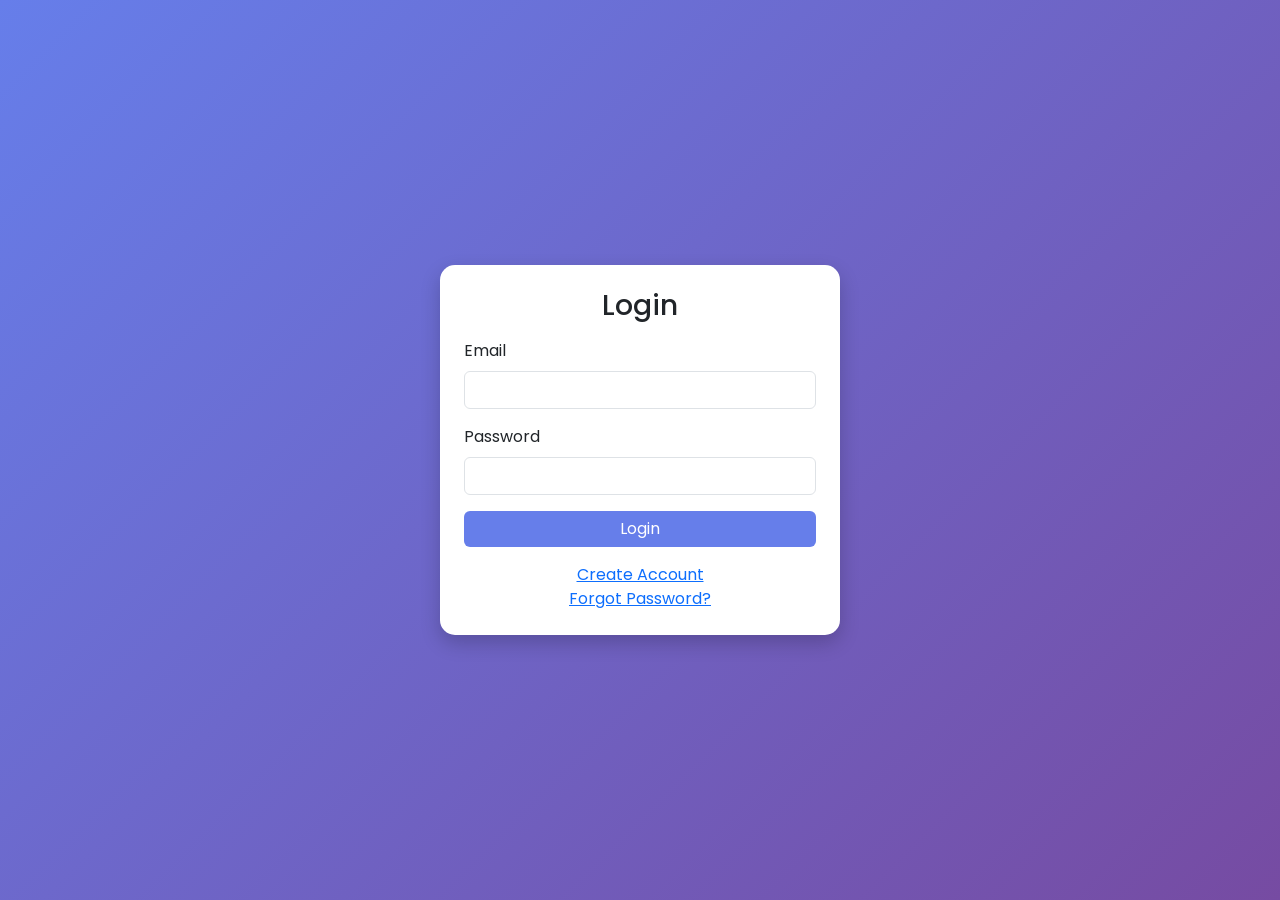
<file: index.html>
<!DOCTYPE html>
<html lang="en">
<head>
<meta charset="UTF-8">
<meta name="viewport" content="width=device-width, initial-scale=1">
<title>Login</title>
<link href="https://cdn.jsdelivr.net/npm/bootstrap@5.3.0/dist/css/bootstrap.min.css" rel="stylesheet">
<link rel="stylesheet" href="styles.css">
</head>
<body>
<div class="center-box">
<div class="card p-4 w-100" style="max-width:400px">
<h3 class="text-center mb-3">Login</h3>
<form>
<div class="mb-3">
<label class="form-label">Email</label>
<input type="email" class="form-control" required>
</div>
<div class="mb-3">
<label class="form-label">Password</label>
<input type="password" class="form-control" required>
</div>
<button class="btn btn-primary w-100">Login</button>
</form>
<div class="text-center mt-3">
<a href="register.html">Create Account</a><br>
<a href="forgot-password.html">Forgot Password?</a>
</div>
</div>
</div>
<script src="https://cdn.jsdelivr.net/npm/bootstrap@5.3.0/dist/js/bootstrap.bundle.min.js"></script>
</body>
</html>
</file>
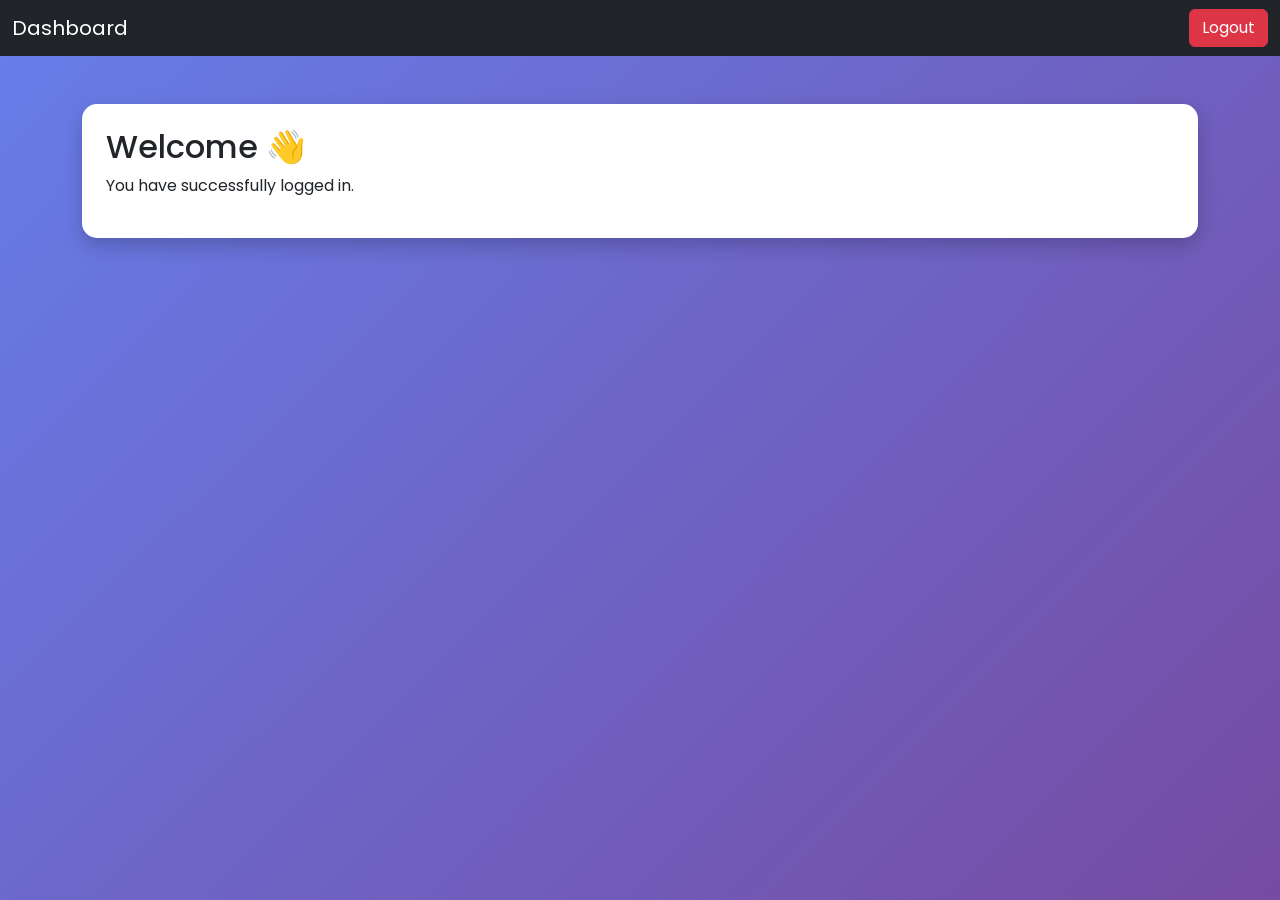
<file: dashboard.html>
<!DOCTYPE html>
<html lang="en">
<head>
<meta charset="UTF-8">
<meta name="viewport" content="width=device-width, initial-scale=1">
<title>Dashboard</title>
<link href="https://cdn.jsdelivr.net/npm/bootstrap@5.3.0/dist/css/bootstrap.min.css" rel="stylesheet">
<link rel="stylesheet" href="styles.css">
</head>
<body>
<nav class="navbar navbar-dark bg-dark">
<div class="container-fluid">
<span class="navbar-brand">Dashboard</span>
<button class="btn btn-danger">Logout</button>
</div>
</nav>
<div class="container mt-5">
<div class="card p-4">
<h2>Welcome 👋</h2>
<p>You have successfully logged in.</p>
</div>
</div>
<script src="https://cdn.jsdelivr.net/npm/bootstrap@5.3.0/dist/js/bootstrap.bundle.min.js"></script>
</body>
</html>
</file>
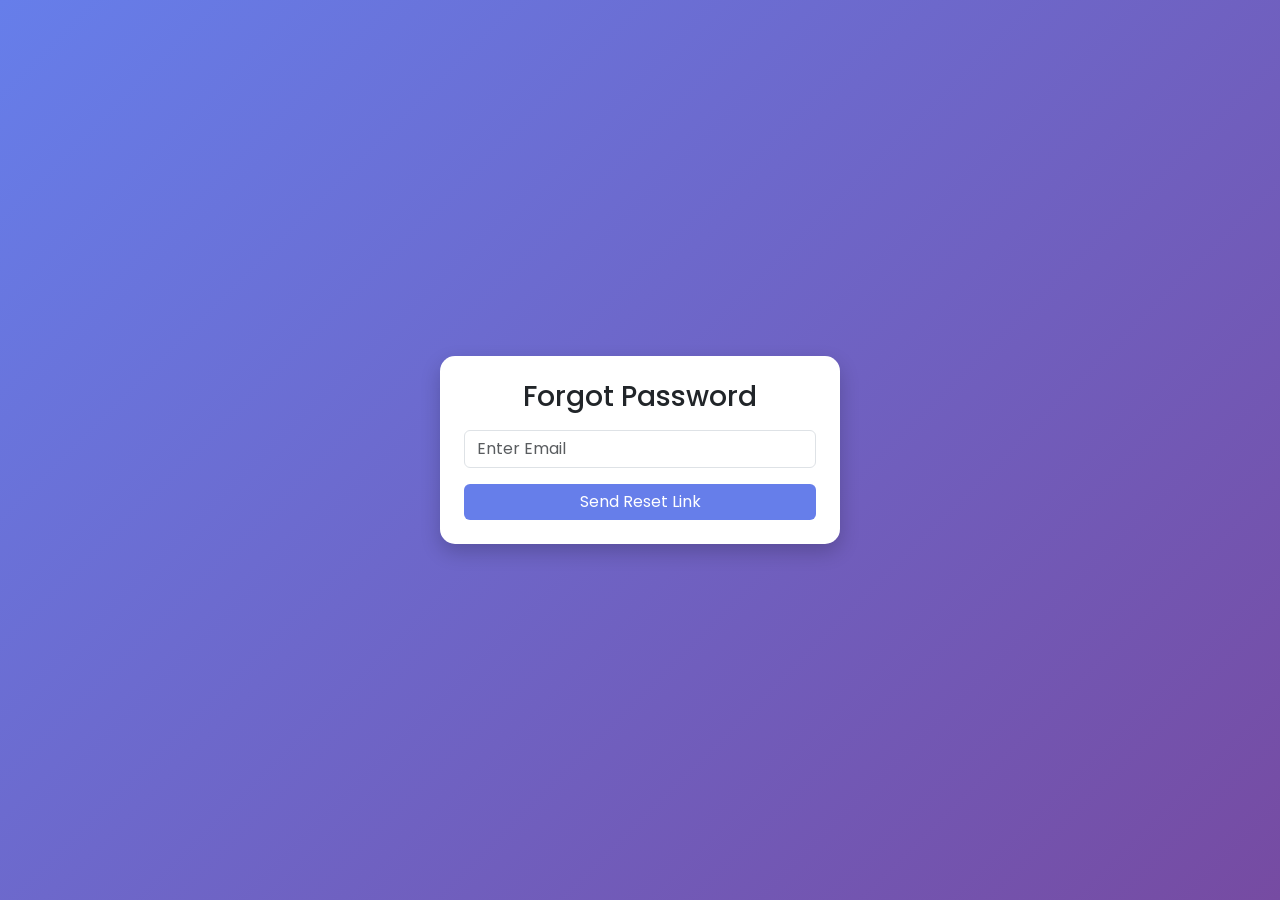
<file: forgot-password.html>
<!DOCTYPE html>
<html lang="en">
<head>
<meta charset="UTF-8">
<meta name="viewport" content="width=device-width, initial-scale=1">
<title>Forgot Password</title>
<link href="https://cdn.jsdelivr.net/npm/bootstrap@5.3.0/dist/css/bootstrap.min.css" rel="stylesheet">
<link rel="stylesheet" href="styles.css">
</head>
<body>
<div class="center-box">
<div class="card p-4 w-100" style="max-width:400px">
<h3 class="text-center mb-3">Forgot Password</h3>
<form>
<input type="email" class="form-control mb-3" placeholder="Enter Email" required>
<button class="btn btn-primary w-100">Send Reset Link</button>
</form>
</div>
</div>
<script src="https://cdn.jsdelivr.net/npm/bootstrap@5.3.0/dist/js/bootstrap.bundle.min.js"></script>
</body>
</html>
</file>
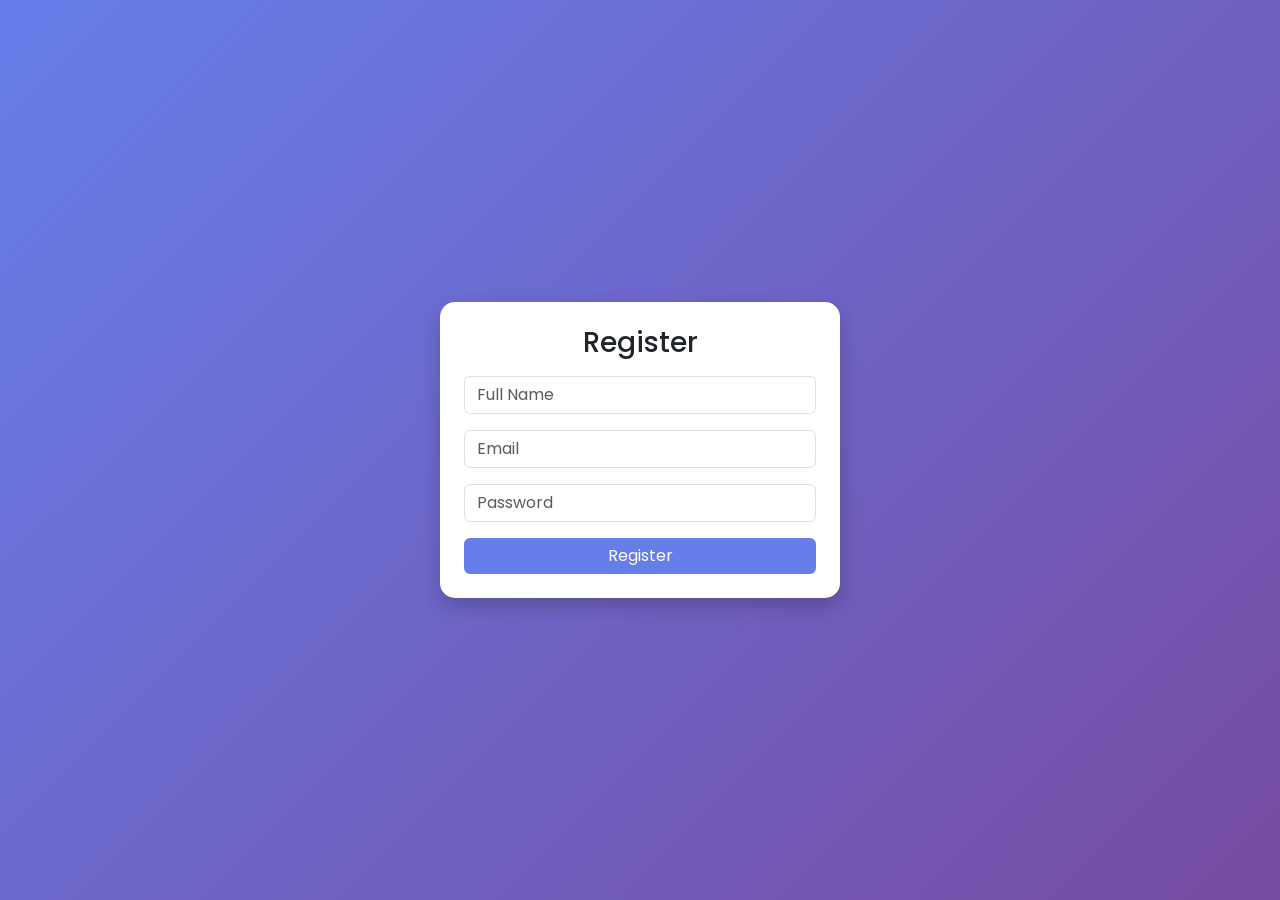
<file: register.html>
<!DOCTYPE html>
<html lang="en">
<head>
<meta charset="UTF-8">
<meta name="viewport" content="width=device-width, initial-scale=1">
<title>Register</title>
<link href="https://cdn.jsdelivr.net/npm/bootstrap@5.3.0/dist/css/bootstrap.min.css" rel="stylesheet">
<link rel="stylesheet" href="styles.css">
</head>
<body>
<div class="center-box">
<div class="card p-4 w-100" style="max-width:400px">
<h3 class="text-center mb-3">Register</h3>
<form>
<input class="form-control mb-3" placeholder="Full Name" required>
<input type="email" class="form-control mb-3" placeholder="Email" required>
<input type="password" class="form-control mb-3" placeholder="Password" required>
<button class="btn btn-primary w-100">Register</button>
</form>
</div>
</div>
<script src="https://cdn.jsdelivr.net/npm/bootstrap@5.3.0/dist/js/bootstrap.bundle.min.js"></script>
</body>
</html>
</file>
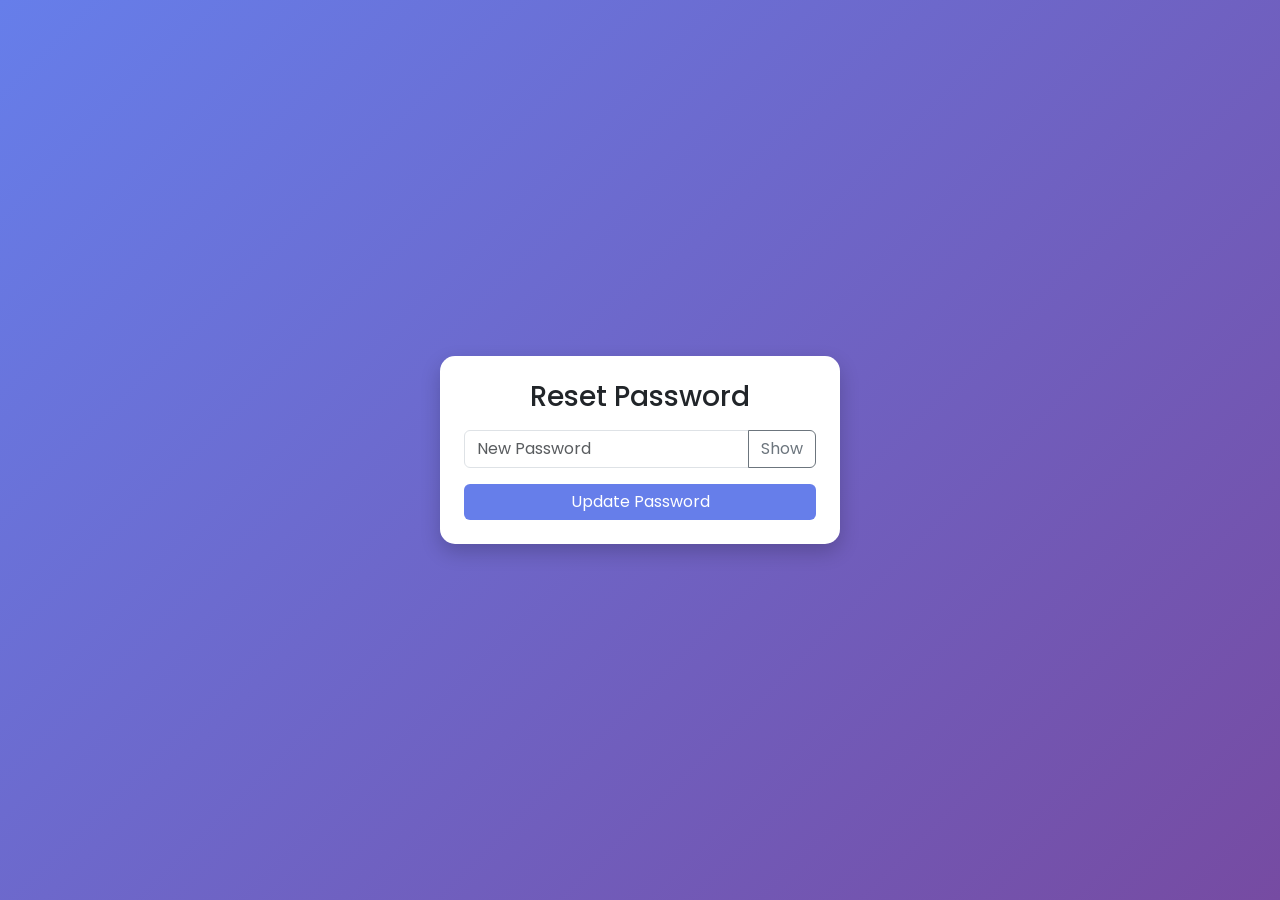
<file: reset-password.html>
<!DOCTYPE html>
<html lang="en">
<head>
<meta charset="UTF-8">
<meta name="viewport" content="width=device-width, initial-scale=1">
<title>Reset Password</title>
<link href="https://cdn.jsdelivr.net/npm/bootstrap@5.3.0/dist/css/bootstrap.min.css" rel="stylesheet">
<link rel="stylesheet" href="styles.css">
</head>
<body>
<div class="center-box">
<div class="card p-4 w-100" style="max-width:400px">
<h3 class="text-center mb-3">Reset Password</h3>
<form>
<div class="input-group mb-3">
<input type="password" id="password" class="form-control" placeholder="New Password">
<button type="button" class="btn btn-outline-secondary" onclick="togglePassword()">Show</button>
</div>
<button class="btn btn-primary w-100">Update Password</button>
</form>
</div>
</div>
<script>
function togglePassword(){
const p = document.getElementById('password');
p.type = p.type === 'password' ? 'text' : 'password';
}
</script>
<script src="https://cdn.jsdelivr.net/npm/bootstrap@5.3.0/dist/js/bootstrap.bundle.min.js"></script>
</body>
</html>
</file>
<file: styles.css>
@import url('https://fonts.googleapis.com/css2?family=Poppins:wght@300;400;500;600&display=swap');

body {
  font-family: 'Poppins', sans-serif;
  background: linear-gradient(135deg, #667eea, #764ba2);
  min-height: 100vh;
}

.card {
  border: none;
  border-radius: 15px;
  box-shadow: 0 8px 20px rgba(0,0,0,0.2);
  transition: 0.3s ease;
}

.card:hover {
  transform: translateY(-5px);
}

.btn-primary {
  background: #667eea;
  border: none;
}

.btn-primary:hover {
  background: #5a67d8;
}

.center-box {
  display: flex;
  justify-content: center;
  align-items: center;
  min-height: 100vh;
}
</file>
